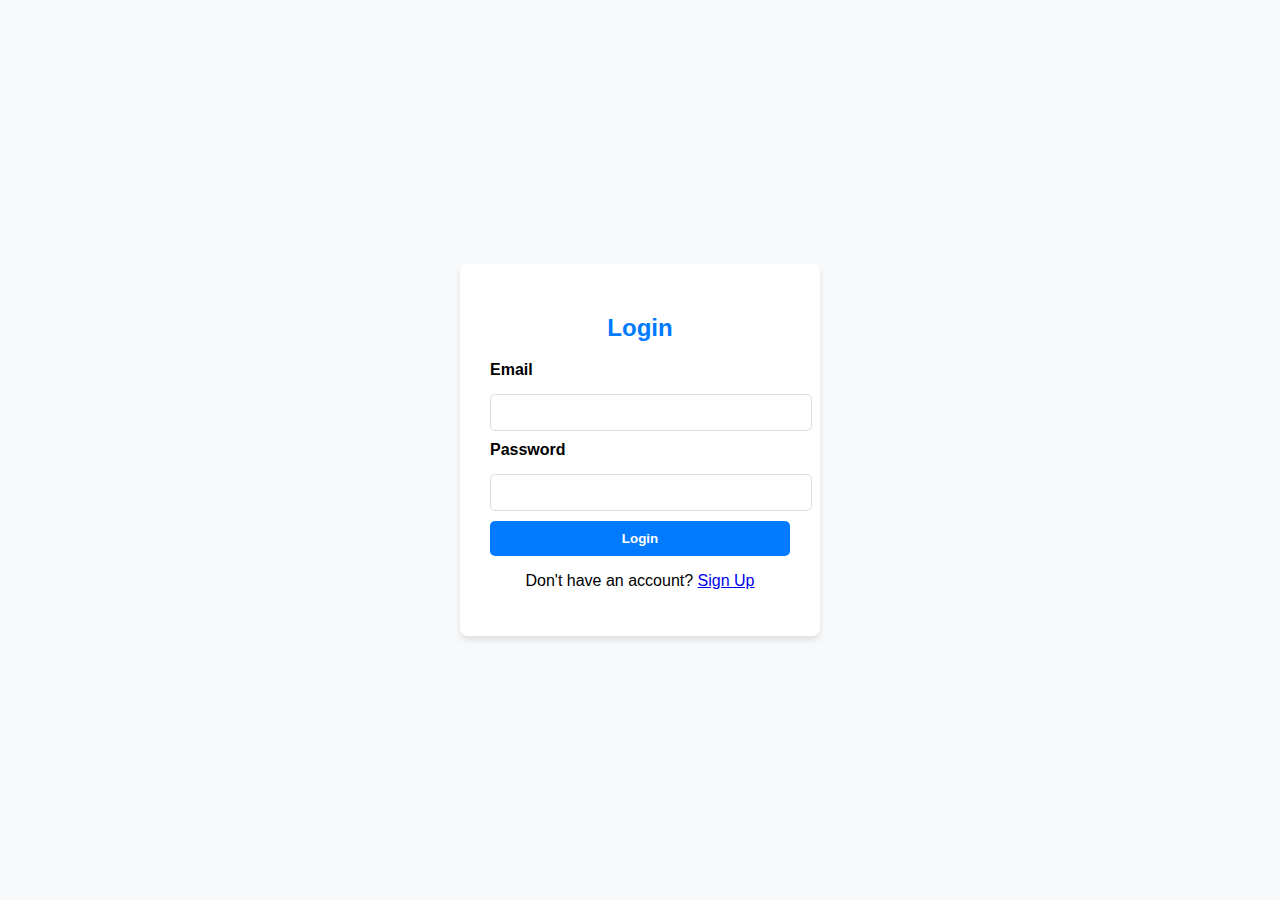
<file: login.html>
<!DOCTYPE html>
<html lang="en">
<head>
    <meta charset="UTF-8">
    <meta name="viewport" content="width=device-width, initial-scale=1.0">
    <title>Login - HoloCompare</title>
    <style>
        body {
            font-family: 'Roboto', sans-serif;
            margin: 0;
            padding: 0;
            background-color: #f8f9fa;
            display: flex;
            justify-content: center;
            align-items: center;
            height: 100vh;
        }

        .login-container {
            background-color: white;
            padding: 30px;
            border-radius: 8px;
            box-shadow: 0 4px 6px rgba(0, 0, 0, 0.1);
            width: 300px;
        }

        h2 {
            text-align: center;
            color: #007bff;
        }

        label {
            font-weight: bold;
            margin-bottom: 5px;
            display: block;
        }

        input {
            width: 100%;
            padding: 10px;
            margin: 10px 0;
            border: 1px solid #ddd;
            border-radius: 5px;
        }

        button {
            width: 100%;
            padding: 10px;
            background-color: #007bff;
            color: white;
            border: none;
            border-radius: 5px;
            font-weight: bold;
            cursor: pointer;
        }

        button:hover {
            background-color: #0056b3;
        }

        .signup-link {
            text-align: center;
            margin-top: 10px;
        }
    </style>
</head>
<body>

    <div class="login-container">
        <h2>Login</h2>
        <form id="login-form">
            <label for="email">Email</label>
            <input type="email" id="email" name="email" required>
            
            <label for="password">Password</label>
            <input type="password" id="password" name="password" required>

            <button type="submit">Login</button>
        </form>
        <div class="signup-link">
            <p>Don't have an account? <a href="signup.html">Sign Up</a></p>
        </div>
    </div>

    <script>
        document.getElementById('login-form').addEventListener('submit', function(event) {
            event.preventDefault();
            const email = document.getElementById('email').value;
            const password = document.getElementById('password').value;

            // Mock authentication check (replace with real logic)
            if (email === 'user@example.com' && password === 'password123') {
                // Save user info to localStorage (optional)
                localStorage.setItem('user', JSON.stringify({ email: email }));

                alert('Login successful!');
                // Redirect to homepage (index.html or wherever your homepage is)
                window.location.href = 'test.html'; // Ensure this file exists and is named correctly
            } else {
                alert('Invalid credentials. Please try again.');
            }
        });
    </script>

</body>
</html>
</file>
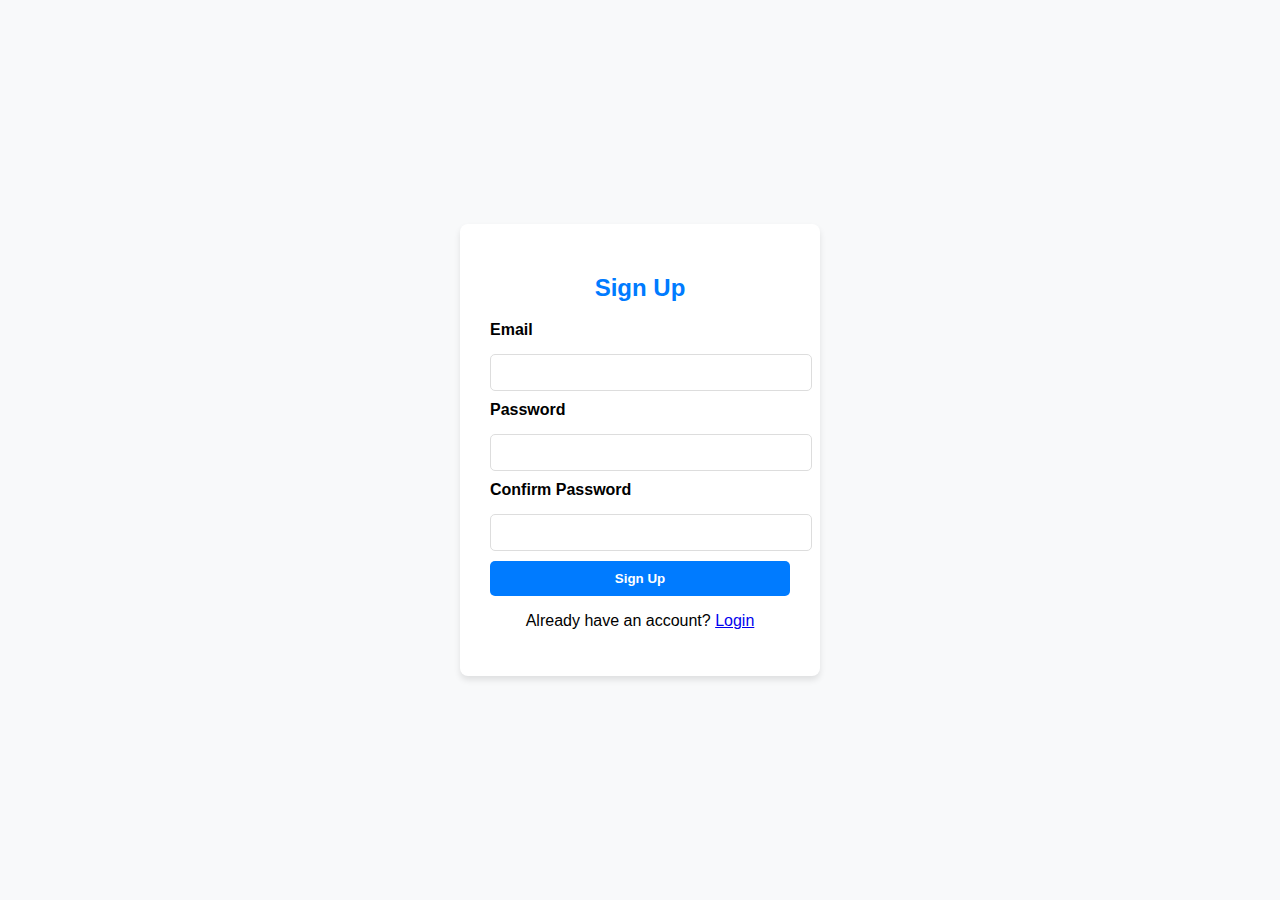
<file: sign.html>
<!DOCTYPE html>
<html lang="en">
<head>
    <meta charset="UTF-8">
    <meta name="viewport" content="width=device-width, initial-scale=1.0">
    <title>Sign Up - HoloCompare</title>
    <style>
        body {
            font-family: 'Roboto', sans-serif;
            margin: 0;
            padding: 0;
            background-color: #f8f9fa;
            display: flex;
            justify-content: center;
            align-items: center;
            height: 100vh;
        }

        .signup-container {
            background-color: white;
            padding: 30px;
            border-radius: 8px;
            box-shadow: 0 4px 6px rgba(0, 0, 0, 0.1);
            width: 300px;
        }

        h2 {
            text-align: center;
            color: #007bff;
        }

        label {
            font-weight: bold;
            margin-bottom: 5px;
            display: block;
        }

        input {
            width: 100%;
            padding: 10px;
            margin: 10px 0;
            border: 1px solid #ddd;
            border-radius: 5px;
        }

        button {
            width: 100%;
            padding: 10px;
            background-color: #007bff;
            color: white;
            border: none;
            border-radius: 5px;
            font-weight: bold;
            cursor: pointer;
        }

        button:hover {
            background-color: #0056b3;
        }

        .login-link {
            text-align: center;
            margin-top: 10px;
        }
    </style>
</head>
<body>

    <div class="signup-container">
        <h2>Sign Up</h2>
        <form id="signup-form">
            <label for="email">Email</label>
            <input type="email" id="email" name="email" required>
            
            <label for="password">Password</label>
            <input type="password" id="password" name="password" required>

            <label for="confirm-password">Confirm Password</label>
            <input type="password" id="confirm-password" name="confirm-password" required>

            <button type="submit">Sign Up</button>
        </form>
        <div class="login-link">
            <p>Already have an account? <a href="login.html">Login</a></p>
        </div>
    </div>

    <script>
        document.getElementById('signup-form').addEventListener('submit', function(event) {
            event.preventDefault();
            const email = document.getElementById('email').value;
            const password = document.getElementById('password').value;
            const confirmPassword = document.getElementById('confirm-password').value;

            if (password === confirmPassword) {
                // Save the user info to localStorage (optional)
                localStorage.setItem('user', JSON.stringify({ email: email }));

                alert('Sign-up successful!');
                // Redirect to homepage (index.html or wherever your homepage is)
                window.location.href = 'test.html'; // Ensure this file exists and is named correctly
            } else {
                alert('Passwords do not match. Please try again.');
            }
        });
    </script>

</body>
</html>
</file>
